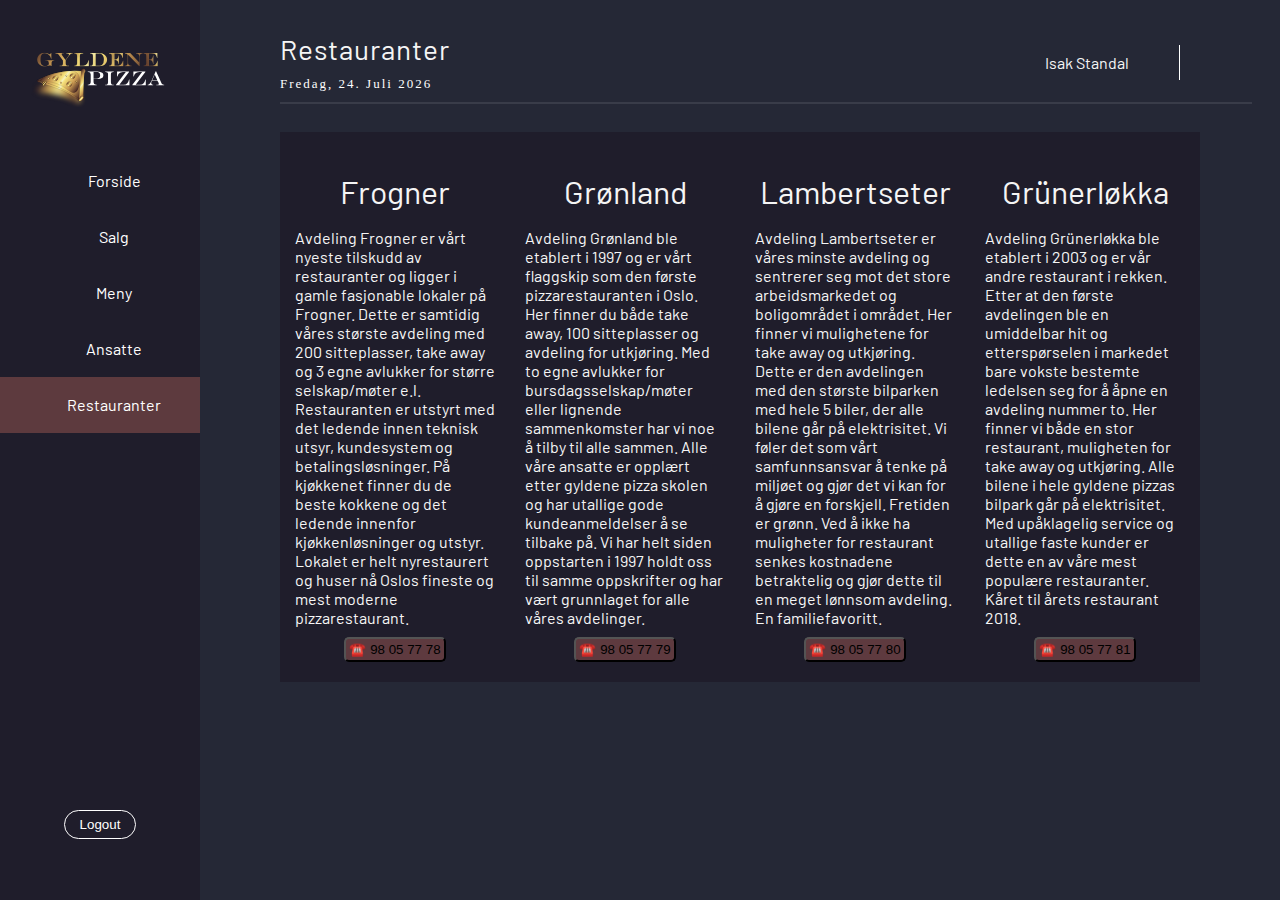
<file: restauranter.html>
<!DOCTYPE html>
<html lang="en">

<head>
    <meta charset="UTF-8">
    <meta http-equiv="X-UA-Compatible" content="IE=edge">
    <meta name="viewport" content="width=device-width, initial-scale=1.0">
    <link rel="stylesheet" href="./css/global.css">
    <link rel="stylesheet" href="./css/restauranter.css">
    <title>Gyldene Pizza</title>
    <!--Font awesome-->
    <link rel="stylesheet" href="https://use.fontawesome.com/releases/v5.15.3/css/all.css"
        integrity="sha384-SZXxX4whJ79/gErwcOYf+zWLeJdY/qpuqC4cAa9rOGUstPomtqpuNWT9wdPEn2fk" crossorigin="anonymous">
    <!--Google font-->
    <link rel="preconnect" href="https://fonts.gstatic.com">
    <link href="https://fonts.googleapis.com/css2?family=Barlow:wght@300;400;500&display=swap" rel="stylesheet">
</head>

<body>

  <nav class="navigation">
        <div class="logo">
            <a href="https://dankni95.github.io/PRO104Web/index.html">
                <img class="logo-image" src="./images/WebproLogo.svg" alt="A chef logo">
            </a>
        </div>
        <ul class="nav-links-wrapper">
            <li class="nav-links">
                <i class="far fa-bell"></i>
                <a class="nav-link" href="https://dankni95.github.io/PRO104Web/index.html">Forside</a>
            </li>

            <li class="nav-links">
                <i class="fas fa-wallet"></i>
                <a class="nav-link" href="https://dankni95.github.io/PRO104Web/salg.html">Salg</a>
            </li>

            <li class="nav-links">
                <i class="far fa-map"></i>
                <a class="nav-link" href="https://dankni95.github.io/PRO104Web/meny.html">Meny</a>
            </li>

            <li class="nav-links">
                <i class="fas fa-users"></i>
                <a class="nav-link" href="https://dankni95.github.io/PRO104Web/ansatte.html">Ansatte</a>
            </li>

            <li class="nav-links active">
                <i class="fas fa-utensils"></i>
                <a class="nav-link" href="https://dankni95.github.io/PRO104Web/restauranter.html">Restauranter</a>
            </li>
        </ul>

        <div class="seperator"></div>

        <div class="nav-logout-div">
            <button class="nav-logout-button">
                <i class="fas fa-sign-out-alt"></i>
                Logout
            </button>
        </div>
    </nav>

    <main class="main-div">

        <header class="topbar">
            <div class="topbar-left">
                <h1 class="topbar-title">Restauranter</h1>
                <div class="date">
                    <span id="day-id">Day</span>,
                    <span id="day-nr-id">00</span>.
                    <span id="month-id">Month</span>
                    <span id="year-id">Year</span>
                </div>
                <div class="separator"></div>
            </div>

            <div class="topbar-right">
                <div class="topbar-username">
                    <h4>Isak Standal</h4>
                    <i class="fas fa-chevron-down"></i>
                    <div class="topbar-line"></div>
                    <i class="fas fa-sign-in-alt"></i>
                </div>

            </div>
        </header>


        <div class="boxes">
            <div class="box-card">
                <div class="box">
                    <img class="box-img" class="gyldne-pizza-oslo-vest" img src="images/oslo-vest.jpg">
                </div>
                <h1>Frogner</h1>
                <br>
                <p>Avdeling Frogner er vårt nyeste tilskudd av restauranter og ligger i gamle fasjonable lokaler på
                    Frogner. Dette er samtidig våres største avdeling med 200 sitteplasser, take away og 3 egne avlukker
                    for større selskap/møter e.l. Restauranten er utstyrt med det ledende innen teknisk utsyr,
                    kundesystem og betalingsløsninger. På kjøkkenet finner du de beste kokkene og det ledende innenfor
                    kjøkkenløsninger og utstyr. Lokalet er helt nyrestaurert og huser nå Oslos fineste og mest moderne
                    pizzarestaurant.</p>
                <button class="button" onclick="alert('Ring 98 05 77 78');"> ☎️ 98 05 77 78 </button>
            </div>
            <div class="box-card">
                <div class="box">
                    <img class="box-img" class="gyldne-pizza-oslo-øst" img src="images/oslo-øst.jpg">
                </div>
                <h1>Grønland</h1>
                <br>
                <p>Avdeling Grønland ble etablert i 1997 og er vårt flaggskip som den første pizzarestauranten i Oslo.
                    Her finner du både take away, 100 sitteplasser og avdeling for utkjøring. Med to egne avlukker for
                    bursdagsselskap/møter eller lignende sammenkomster har vi noe å tilby til alle sammen. Alle våre
                    ansatte er opplært etter gyldene pizza skolen og har utallige gode kundeanmeldelser å se tilbake på.
                    Vi har helt siden oppstarten i 1997 holdt oss til samme oppskrifter og har vært grunnlaget for alle
                    våres avdelinger.</p>
                <button class="button" onclick="alert('Ring 98 05 77 79');"> ☎️ 98 05 77 79 </button>
            </div>

            <div class="box-card">
                <div class="box">
                    <img class="box-img" class="gyldne-pizza-oslo-øst" img src="images/fornebu2.jpg">
                </div>
                <h1>Lambertseter</h1>
                <br>
                <p>Avdeling Lambertseter er våres minste avdeling og sentrerer seg mot det store arbeidsmarkedet og
                    boligområdet i området. Her finner vi mulighetene for take away og utkjøring. Dette er den
                    avdelingen med den største bilparken med hele 5 biler, der alle bilene går på elektrisitet. Vi føler
                    det som vårt samfunnsansvar å tenke på miljøet og gjør det vi kan for å gjøre en forskjell. Fretiden
                    er grønn. Ved å ikke ha muligheter for restaurant senkes kostnadene betraktelig og gjør dette til en
                    meget lønnsom avdeling. En familiefavoritt. </p>
                <button class="button" onclick="alert('Ring 98 05 77 80');"> ☎️ 98 05 77 80 </button>
            </div>
            <div class="box-card">
                <div class="box">
                    <img class="box-img" class="gyldne-pizza-oslo-øst" img src="images/asker.jpg">
                </div>
                <h1>Grünerløkka</h1>
                <br>
                <p>Avdeling Grünerløkka ble etablert i 2003 og er vår andre restaurant i rekken. Etter at den første
                    avdelingen ble en umiddelbar hit og etterspørselen i markedet bare vokste bestemte ledelsen seg for
                    å åpne en avdeling nummer to. Her finner vi både en stor restaurant, muligheten for take away og
                    utkjøring. Alle bilene i hele gyldene pizzas bilpark går på elektrisitet. Med upåklagelig service og
                    utallige faste kunder er dette en av våre mest populære restauranter. Kåret til årets restaurant
                    2018.</p>
                <button class="button" onclick="alert('Ring 98 05 77 81');"> ☎️ 98 05 77 81 </button>
            </div>

        </div>
        <script defer type="module" src="./js/index/RestaurantIndex.js"></script>

</body>

</html>
</file>
<file: css/global.css>
/*****COMMON STYLING*****/
/************************/

* {
    box-sizing: border-box;
    margin: 0;
    padding: 0;
}

i {
    color: #FFFFFF;
    width: 50%;
    margin-left: 20px;
}

.separator {
    margin-top: 10px;
    position: absolute;
    width: 90%;
    height: 0%;

    border: 1px solid #393C49;
    z-index: 1;
}

html {
    overflow-y: hidden;
}

html::-webkit-scrollbar {
    width: 0px;
    background: transparent;
}



/**** Log ut ikon ****/
.fa-sign-out-alt {
    margin: 0;
}

.fa-chevron-down {
    margin: 0 20px;
    width: 0;
    cursor: pointer;
}

.fa-sign-in-alt {
    width: 0;
    cursor: pointer;
}

h1,
h2,
h3,
h4,
p {
    color: whitesmoke;
    font-weight: normal;
    font-family: 'Barlow', sans-serif;
}

body {
    height: 100vh;
    background: #252836;
}

/**** Navbar Styling ****/

.logo img{
    width: 100%;
    top: -10%;
    display: flex;
    justify-content: center;
    align-items: center;
    padding: 20px 0;
}

.logo-image {
    width: 70%;
}

.navigation {
    position: fixed;
    width: 200px;
    height: 100%;
    background: #1F1D2B;
    display: flex;
    justify-content: flex-start;
    align-items: center;
    flex-direction: column;
}

.nav-links-wrapper {
    display: flex;
    flex-direction: column;
    justify-content: center;
    align-items: center;
}

.nav-links {
    position: relative;
    display: flex;
    align-items: center;
    width: 200px;
    height: 56px;
    overflow: hidden;
}

.nav-link {
    text-decoration: none;
    color: #FFFFFF;
    width: 1000%;
    text-align: center;
    font-family: 'Barlow', sans-serif;
    cursor: pointer;
    z-index: 1;
}

.nav-link:hover {
    color: #fff;
}


li::after {
    content: "";
    position: absolute;
    left: 100%;
    bottom: 0;
    transform: translateX(-100%) scale(0);
    transform-origin: 100%;
    width: 100%;
    height: 1px;
    background-color: #EA7C69;
    transition: transform 1.5s;
}

li:hover::after {
    transform: translateX(-100%) scale(1);

}

.active {
    background-color: #ea7c694f;

}

.active:hover::after {
    transform: none;
}

.nav-logout-div {
    position: absolute;
    top: 90%;
}

.nav-logout-button {
    padding: 6px 15px;
    width: 100%;
    height: 100%;
    background: none;
    border: 1px solid #FFFFFF;
    color: #FFFFFF;
    border-radius: 50px;
    cursor: pointer;
    display: flex;
    flex-direction: row;
    align-items: center;
    justify-content: space-around;
}

/**** Header Styling ****/

.main-div {
    position: absolute;
    width: calc(100% - 200px);
    left: 200px;
    max-width: 100%;
    min-height: 100vh;
    padding: 2rem 5rem;
}

.topbar {
    width: 100%;
    display: flex;
    justify-content: space-between;
    align-items: center;
}

.topbar-title {
    margin-bottom: 10px;
    letter-spacing: 1px;
    font-size: 28px;
}

.topbar-username {
    display: flex;
    align-items: center;

}

.topbar-line {
    width: 1px;
    height: 35px;
    background-color: #fff;
    margin-left: 10px;
}

.date {
    color: #fff;
    font-size: 13px;
    letter-spacing: 2px;
}
</file>
<file: css/restauranter.css>
.boxes {
    margin-top: 40px;
    display: flex;
    justify-content: space-between;
}

.box {
    max-width: 250px;
    max-height: 250px;
    overflow: hidden;
    margin-top: 10px;
    margin-bottom: 10px;
    margin-left: 10px;
    margin-right: 10px;
}
.box-img {
    width: 300px;
    height: 200px;
    max-width: 100%;
    max-height: 100%;
    overflow: hidden;
    padding-right: 1px;
    padding-left: 1px;
    padding-bottom: 1px;
    padding-top: 1px;
    
}

.box-card {
    width: 350px;
    height: 550px;
    background-color: #1F1D2B;
    display: flex;
    justify-content: center;
    flex-direction: column;
    align-items: center;
    padding-left: 15px;
    padding-right: 15px;
    padding-top: 15px;
    padding-bottom: 15px;
}

.button {
    background-color: #5e3a3f;
    padding-left: 3px;
    padding-right: 3px;
    padding-top: 3px;
    padding-bottom: 3px;
    margin-top: 10px;
    margin-bottom: 5px;
    border-radius: 5px;
    
}


.container-one {
    position: absolute;
    width: 20%;
    height: 50%;
    left: 14%;
    top: 40%;
    background-color: #1F1D2B;
}

.container-two {
    position: absolute;
    width: 20%;
    height: 50%;
    left: 36%;
    top: 40%;
    background-color: #1F1D2B;
}

.container-three {
    position: absolute;
    width: 20%;
    height: 50%;
    left: 58%;
    top: 40%;
    background-color: #1F1D2B;
}

.container-four {
    position: absolute;
    width: 20%;
    height: 50%;
    left: 80%;
    top: 40%;
    background-color: #1F1D2B;
}
</file>
